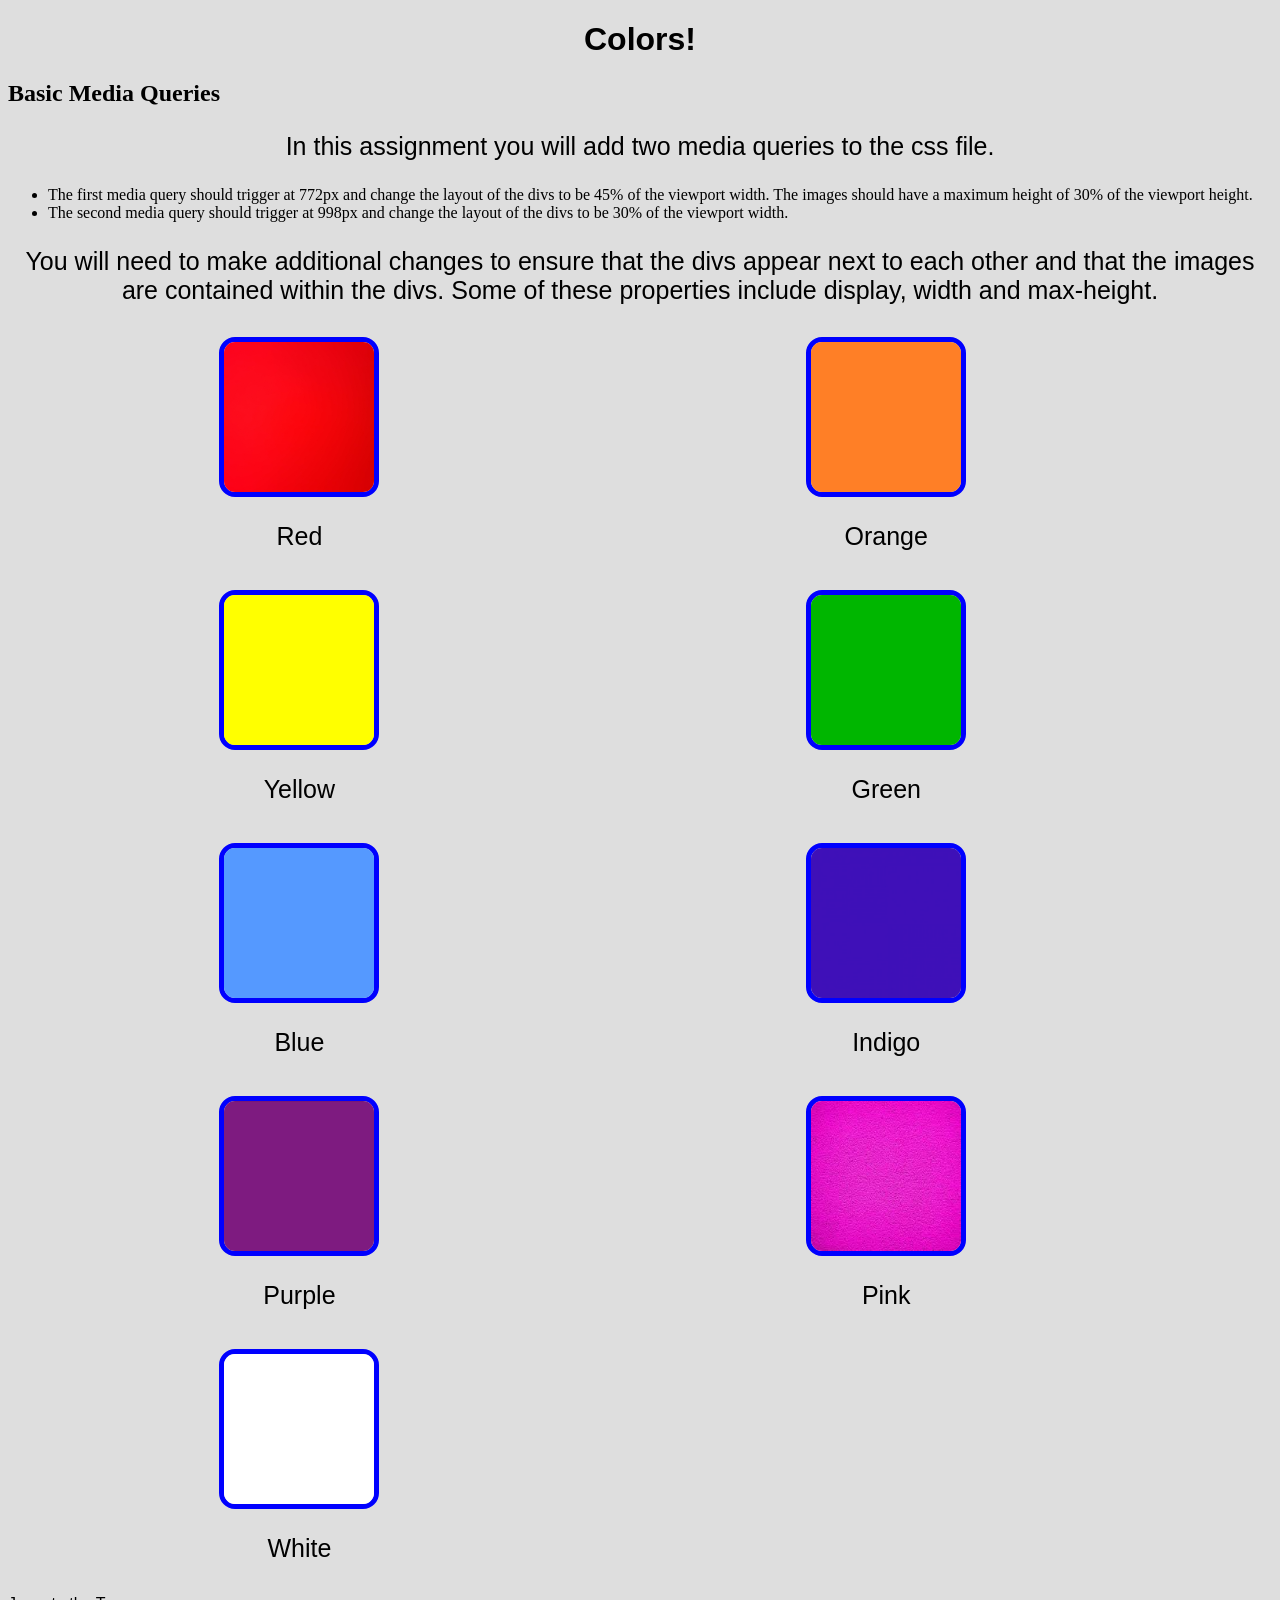
<file: responsiveHomework/index.html>
<!DOCTYPE html>
<html lang="en">

<head>
  <meta charset="UTF-8">
  <meta http-equiv="X-UA-Compatible" content="IE=edge">
  <meta name="viewport" content="width=device-width, initial-scale=1.0">
  <title>Colors</title>
  <link rel="stylesheet" href="css/style.css">
</head>

<body>
  <header>
    <h1 id="top">Colors!</h1>
  </header>

  <main>
    <h2>Basic Media Queries</h2>
    <p>In this assignment you will add two media queries to the css file.</p>
    <ul>
      <li>The first media query should trigger at 772px and change the layout of the divs to be 45% of the viewport width. The images should have a maximum height of 30% of the viewport height.</li>

      <li>The second media query should trigger at 998px and change the layout of the divs to be 30% of the viewport width.</li>
    </ul>
    <p>You will need to make additional changes to ensure that the divs appear next to each other and that the images are contained within the divs.  Some of these properties include display, width and max-height.</p>

    <div>
      <img src="images/Red.jpeg" alt="Red" width="200">
      <p class = "label">Red</p>
    </div>
    <div>
      <img src="images/Orange.png" alt="Orange" width="200">
      <p class = "label">Orange</p>
    </div>
    <div>
      <img src="images/Yellow.png" alt="Yellow" width="200">
      <p class = "label">Yellow</p>
    </div>
    <div>
      <img src="images/Green.png" alt="Green" width="200">
      <p class = "label">Green</p>
    </div>
    <div>
      <img src="images/Blue.png" alt="Blue" width="200">
      <p class = "label">Blue</p>
    </div>
    <div>
      <img src="images/Indigo.jpeg" alt="Indigo" width="200">
      <p class = "label">Indigo</p>
    </div>
    <div>
      <img src="images/Purple.png" alt="Purple" width="200">
      <p class = "label">Purple</p>
    </div>
    <div>
      <img src="images/Pink.jpeg" alt="Pink" width="200">
      <p class = "label">Pink</p>
    </div>
    <div>
      <img src="images/White.png" alt="White" width="200">
      <p class = "label">White</p>
    </div>
    </div>
  </main>

  <footer>
    <a href="#top">Jump to the Top</a>
  </footer>
</body>

</html>
</file>
<file: responsiveHomework/css/style.css>
body {
    background-color: #dedede;
}

h1 {
    text-align: center;
    font-family: Arial, sans-serif;
    font-size: 32px;
}

a {
    color: #000;
    text-decoration: none;
    font-family: Arial, sans-serif;
}

p {
    font-size: 25px;
    font-family: Arial, sans-serif;
}

img {
    width: 100%;
}


p {
    text-align: center;
}

div img {
    width: 150px;
    height: 150px;
    border-radius: 10%;
    border: 5px solid blue;
    display: block;
    margin: auto;
}

div {
    display: inline-block;
    width: 24%;
    margin: 5px;
    padding: 2px;
}

@media screen and (min-width: 772px) {
    div {
        display: inline-block;
        width: 45%;
    }
}
</file>
